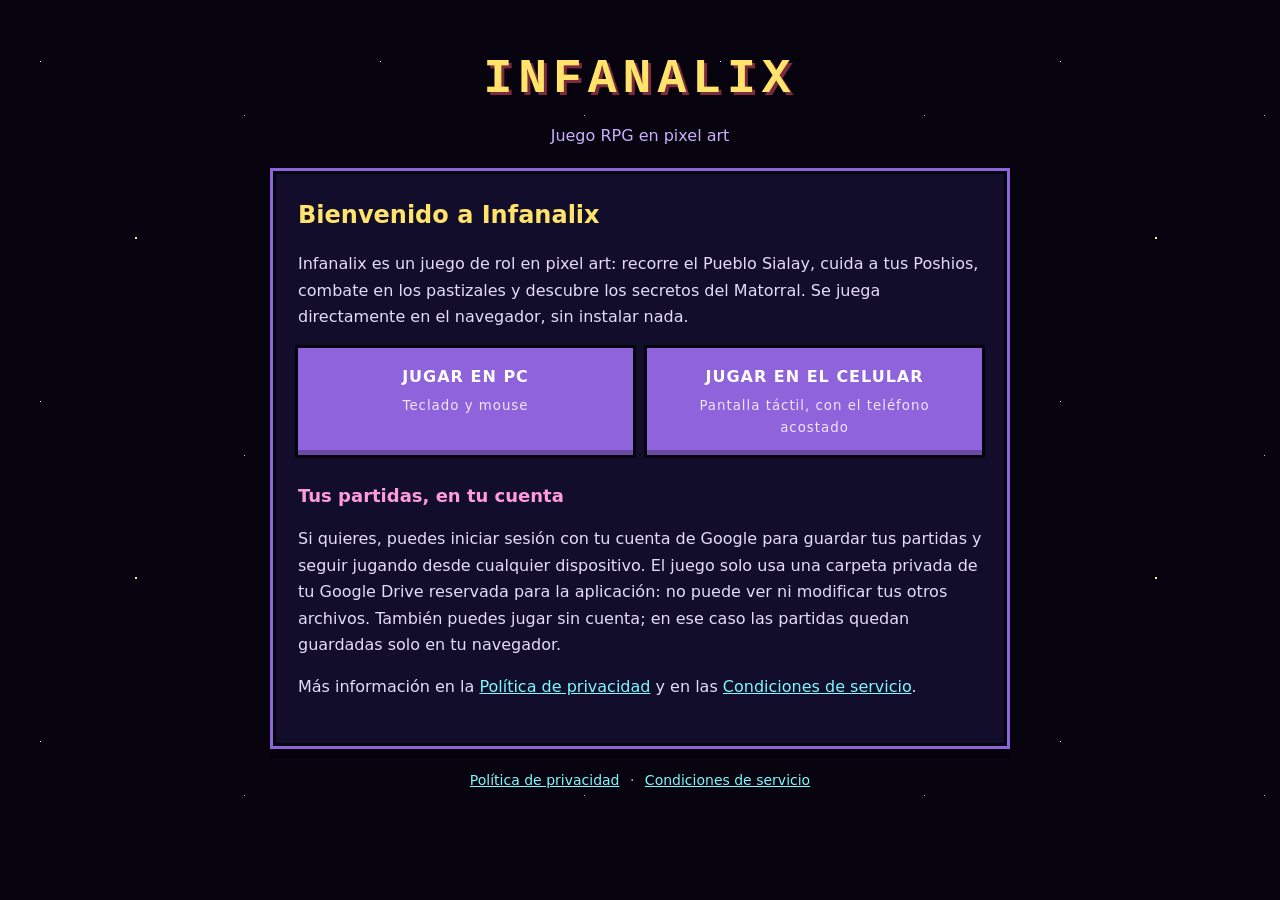
<file: index.html>
<!doctype html>
<html lang="es">
<head>
<meta charset="utf-8">
<meta name="viewport" content="width=device-width,initial-scale=1">
<title>Infanalix</title>
<meta name="description" content="Infanalix, juego RPG en pixel art. Juega en PC o en el celular y guarda tus partidas con tu cuenta de Google.">
<link rel="stylesheet" href="estilo.css">
</head>
<body>
<div class="caja">
  <header>
    <div class="logo">INFANALIX</div>
    <p class="lema">Juego RPG en pixel art</p>
  </header>
  <main>
    <h1>Bienvenido a Infanalix</h1>
    <p>Infanalix es un juego de rol en pixel art: recorre el Pueblo Sialay, cuida a tus Poshios, combate en los pastizales y descubre los secretos del Matorral. Se juega directamente en el navegador, sin instalar nada.</p>
    <div class="jugar">
      <a href="Infanalix_PC.html">JUGAR EN PC<small>Teclado y mouse</small></a>
      <a href="Infanalix_Movil.html">JUGAR EN EL CELULAR<small>Pantalla táctil, con el teléfono acostado</small></a>
    </div>
    <h2>Tus partidas, en tu cuenta</h2>
    <p>Si quieres, puedes iniciar sesión con tu cuenta de Google para guardar tus partidas y seguir jugando desde cualquier dispositivo. El juego solo usa una carpeta privada de tu Google Drive reservada para la aplicación: no puede ver ni modificar tus otros archivos. También puedes jugar sin cuenta; en ese caso las partidas quedan guardadas solo en tu navegador.</p>
    <p>Más información en la <a href="privacidad.html">Política de privacidad</a> y en las <a href="terminos.html">Condiciones de servicio</a>.</p>
  </main>
  <footer>
    <a href="privacidad.html">Política de privacidad</a> · <a href="terminos.html">Condiciones de servicio</a>
  </footer>
</div>
</body>
</html>
</file>
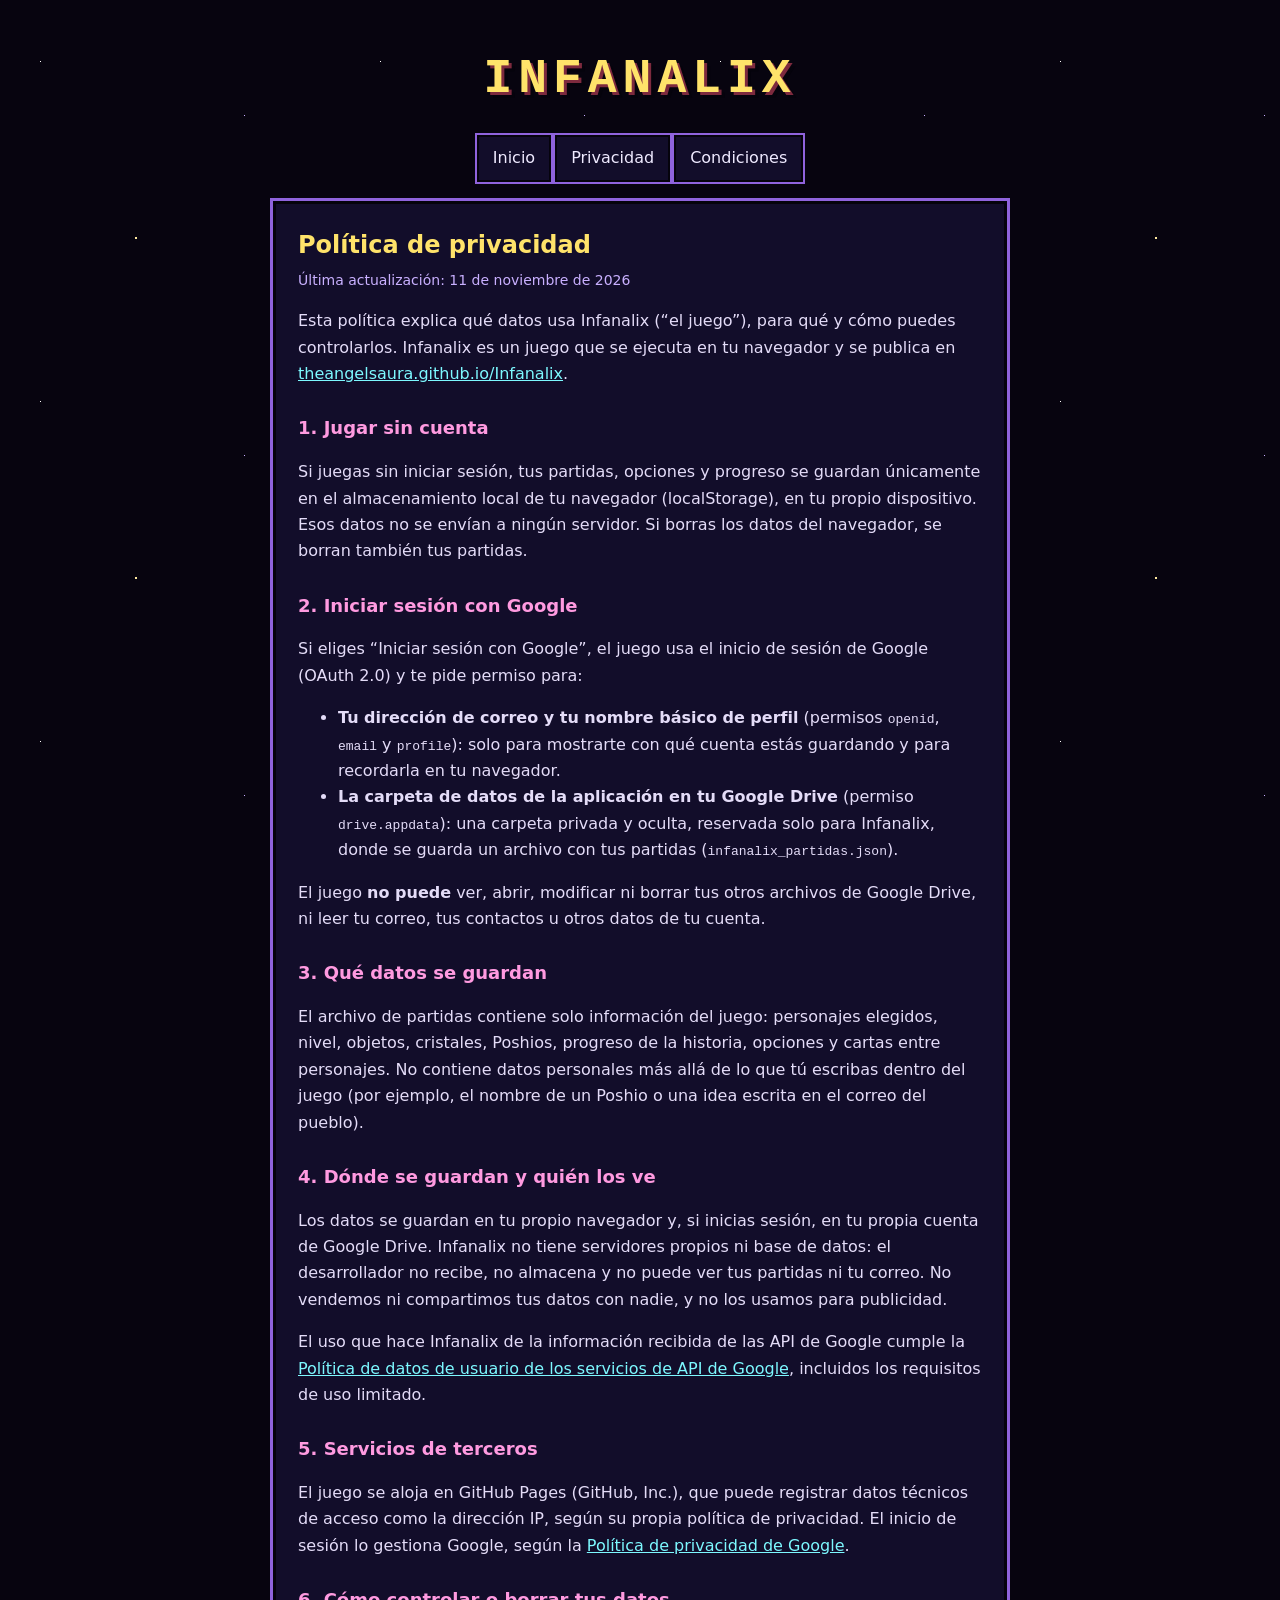
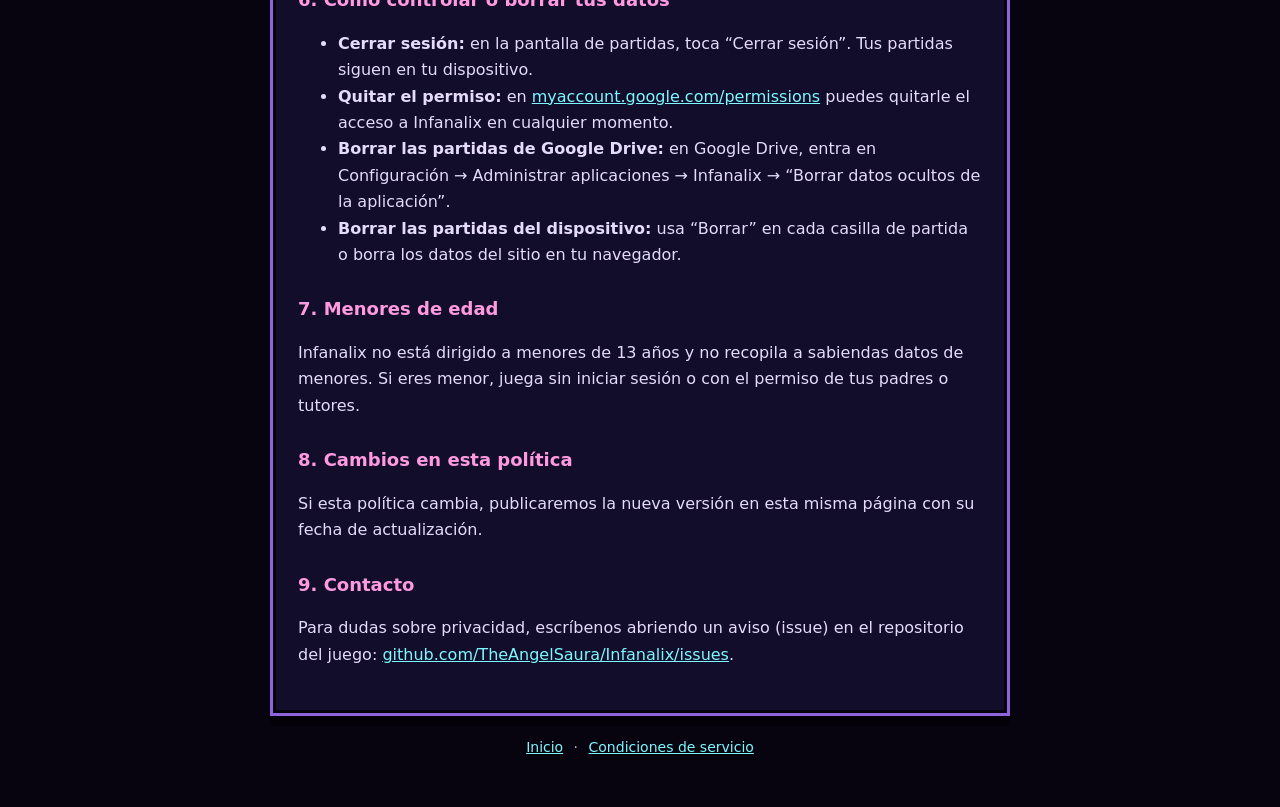
<file: privacidad.html>
<!doctype html>
<html lang="es">
<head>
<meta charset="utf-8">
<meta name="viewport" content="width=device-width,initial-scale=1">
<title>Política de privacidad · Infanalix</title>
<link rel="stylesheet" href="estilo.css">
</head>
<body>
<div class="caja">
  <header>
    <div class="logo">INFANALIX</div>
    <nav><a href="index.html">Inicio</a><a href="privacidad.html" aria-current="page">Privacidad</a><a href="terminos.html">Condiciones</a></nav>
  </header>
  <main>
    <h1>Política de privacidad</h1>
    <p class="fecha">Última actualización: 11 de noviembre de 2026</p>
    <p>Esta política explica qué datos usa Infanalix (“el juego”), para qué y cómo puedes controlarlos. Infanalix es un juego que se ejecuta en tu navegador y se publica en <a href="https://theangelsaura.github.io/Infanalix/">theangelsaura.github.io/Infanalix</a>.</p>

    <h2>1. Jugar sin cuenta</h2>
    <p>Si juegas sin iniciar sesión, tus partidas, opciones y progreso se guardan únicamente en el almacenamiento local de tu navegador (localStorage), en tu propio dispositivo. Esos datos no se envían a ningún servidor. Si borras los datos del navegador, se borran también tus partidas.</p>

    <h2>2. Iniciar sesión con Google</h2>
    <p>Si eliges “Iniciar sesión con Google”, el juego usa el inicio de sesión de Google (OAuth 2.0) y te pide permiso para:</p>
    <ul>
      <li><b>Tu dirección de correo y tu nombre básico de perfil</b> (permisos <code>openid</code>, <code>email</code> y <code>profile</code>): solo para mostrarte con qué cuenta estás guardando y para recordarla en tu navegador.</li>
      <li><b>La carpeta de datos de la aplicación en tu Google Drive</b> (permiso <code>drive.appdata</code>): una carpeta privada y oculta, reservada solo para Infanalix, donde se guarda un archivo con tus partidas (<code>infanalix_partidas.json</code>).</li>
    </ul>
    <p>El juego <b>no puede</b> ver, abrir, modificar ni borrar tus otros archivos de Google Drive, ni leer tu correo, tus contactos u otros datos de tu cuenta.</p>

    <h2>3. Qué datos se guardan</h2>
    <p>El archivo de partidas contiene solo información del juego: personajes elegidos, nivel, objetos, cristales, Poshios, progreso de la historia, opciones y cartas entre personajes. No contiene datos personales más allá de lo que tú escribas dentro del juego (por ejemplo, el nombre de un Poshio o una idea escrita en el correo del pueblo).</p>

    <h2>4. Dónde se guardan y quién los ve</h2>
    <p>Los datos se guardan en tu propio navegador y, si inicias sesión, en tu propia cuenta de Google Drive. Infanalix no tiene servidores propios ni base de datos: el desarrollador no recibe, no almacena y no puede ver tus partidas ni tu correo. No vendemos ni compartimos tus datos con nadie, y no los usamos para publicidad.</p>
    <p>El uso que hace Infanalix de la información recibida de las API de Google cumple la <a href="https://developers.google.com/terms/api-services-user-data-policy">Política de datos de usuario de los servicios de API de Google</a>, incluidos los requisitos de uso limitado.</p>

    <h2>5. Servicios de terceros</h2>
    <p>El juego se aloja en GitHub Pages (GitHub, Inc.), que puede registrar datos técnicos de acceso como la dirección IP, según su propia política de privacidad. El inicio de sesión lo gestiona Google, según la <a href="https://policies.google.com/privacy">Política de privacidad de Google</a>.</p>

    <h2>6. Cómo controlar o borrar tus datos</h2>
    <ul>
      <li><b>Cerrar sesión:</b> en la pantalla de partidas, toca “Cerrar sesión”. Tus partidas siguen en tu dispositivo.</li>
      <li><b>Quitar el permiso:</b> en <a href="https://myaccount.google.com/permissions">myaccount.google.com/permissions</a> puedes quitarle el acceso a Infanalix en cualquier momento.</li>
      <li><b>Borrar las partidas de Google Drive:</b> en Google Drive, entra en Configuración → Administrar aplicaciones → Infanalix → “Borrar datos ocultos de la aplicación”.</li>
      <li><b>Borrar las partidas del dispositivo:</b> usa “Borrar” en cada casilla de partida o borra los datos del sitio en tu navegador.</li>
    </ul>

    <h2>7. Menores de edad</h2>
    <p>Infanalix no está dirigido a menores de 13 años y no recopila a sabiendas datos de menores. Si eres menor, juega sin iniciar sesión o con el permiso de tus padres o tutores.</p>

    <h2>8. Cambios en esta política</h2>
    <p>Si esta política cambia, publicaremos la nueva versión en esta misma página con su fecha de actualización.</p>

    <h2>9. Contacto</h2>
    <p>Para dudas sobre privacidad, escríbenos abriendo un aviso (issue) en el repositorio del juego: <a href="https://github.com/TheAngelSaura/Infanalix/issues">github.com/TheAngelSaura/Infanalix/issues</a>.</p>
  </main>
  <footer>
    <a href="index.html">Inicio</a> · <a href="terminos.html">Condiciones de servicio</a>
  </footer>
</div>
</body>
</html>
</file>
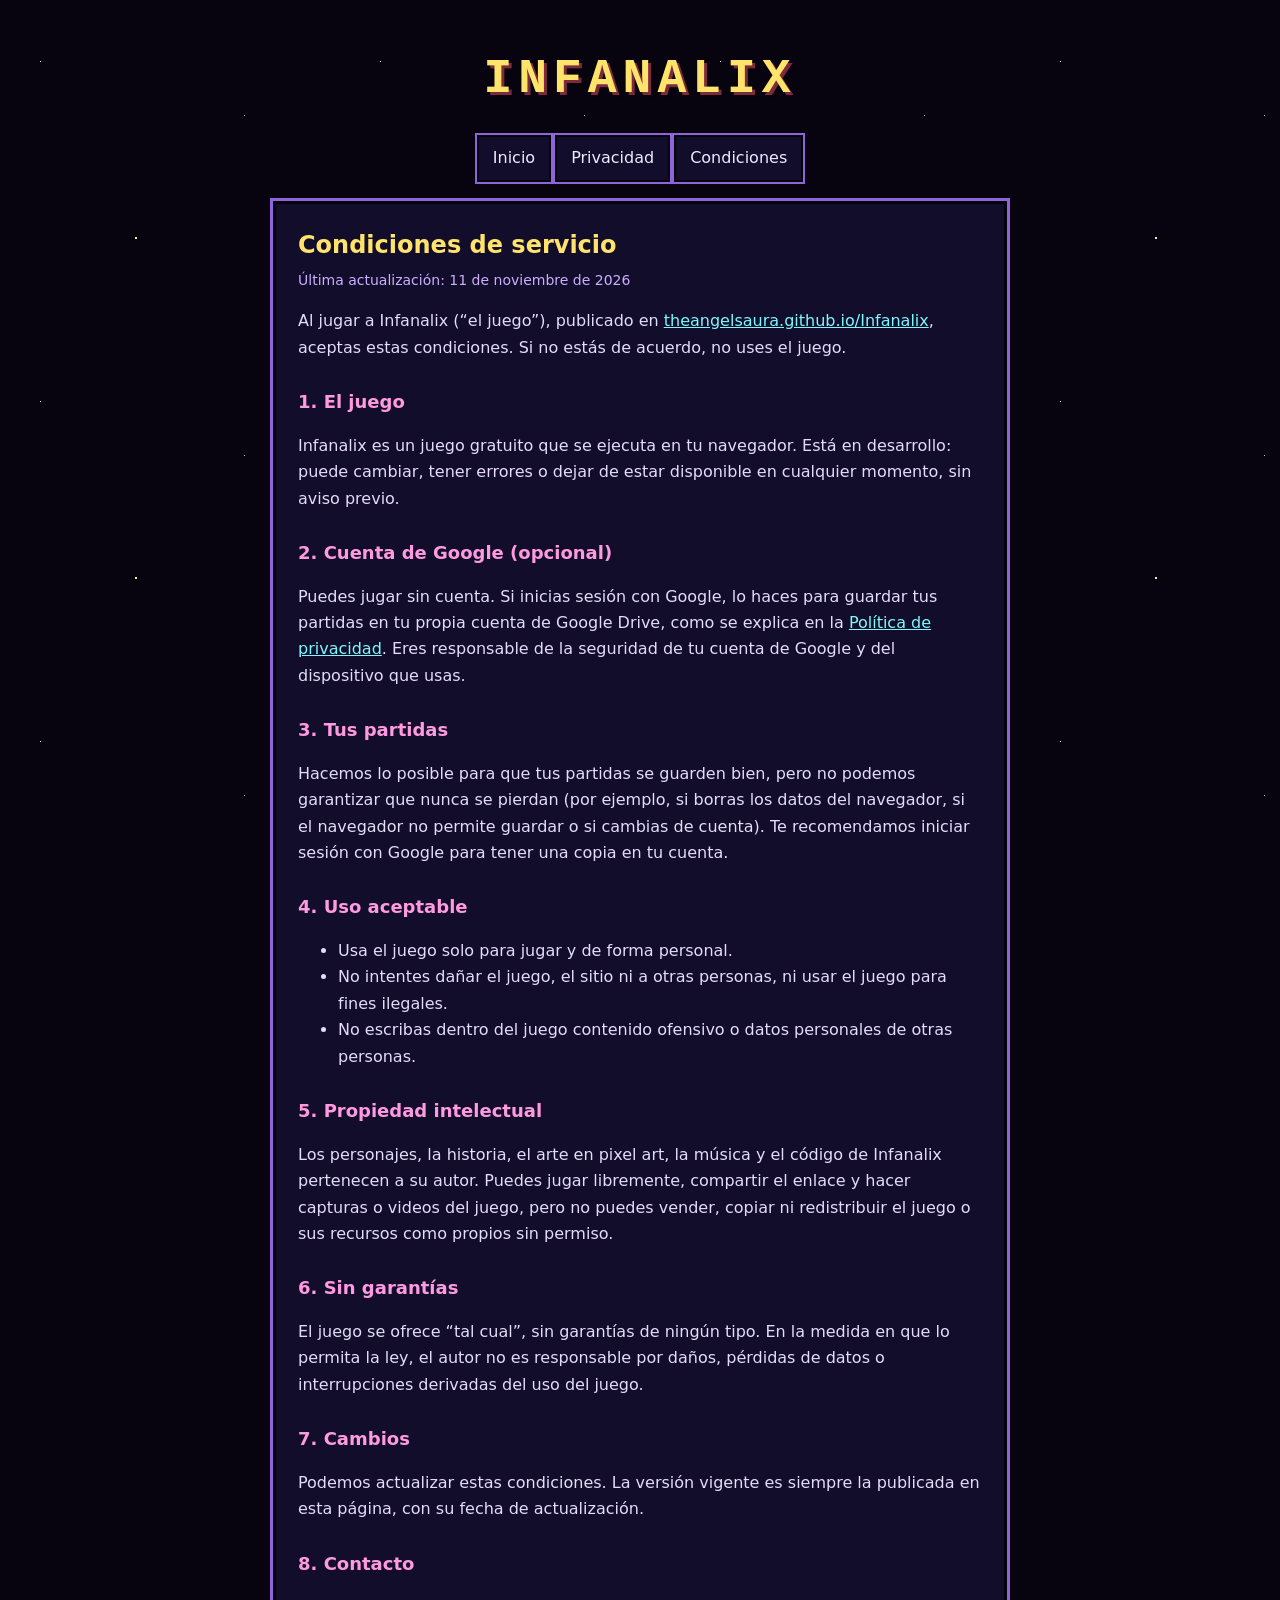
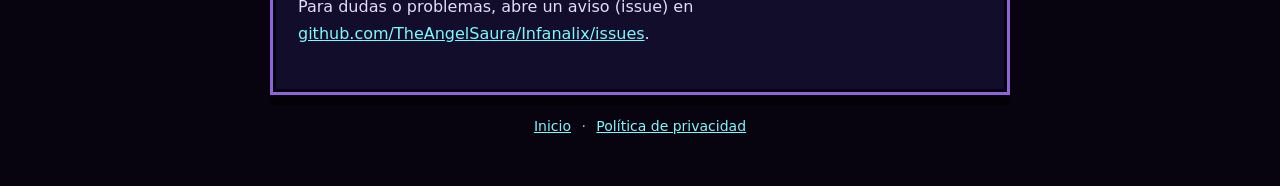
<file: terminos.html>
<!doctype html>
<html lang="es">
<head>
<meta charset="utf-8">
<meta name="viewport" content="width=device-width,initial-scale=1">
<title>Condiciones de servicio · Infanalix</title>
<link rel="stylesheet" href="estilo.css">
</head>
<body>
<div class="caja">
  <header>
    <div class="logo">INFANALIX</div>
    <nav><a href="index.html">Inicio</a><a href="privacidad.html">Privacidad</a><a href="terminos.html" aria-current="page">Condiciones</a></nav>
  </header>
  <main>
    <h1>Condiciones de servicio</h1>
    <p class="fecha">Última actualización: 11 de noviembre de 2026</p>
    <p>Al jugar a Infanalix (“el juego”), publicado en <a href="https://theangelsaura.github.io/Infanalix/">theangelsaura.github.io/Infanalix</a>, aceptas estas condiciones. Si no estás de acuerdo, no uses el juego.</p>

    <h2>1. El juego</h2>
    <p>Infanalix es un juego gratuito que se ejecuta en tu navegador. Está en desarrollo: puede cambiar, tener errores o dejar de estar disponible en cualquier momento, sin aviso previo.</p>

    <h2>2. Cuenta de Google (opcional)</h2>
    <p>Puedes jugar sin cuenta. Si inicias sesión con Google, lo haces para guardar tus partidas en tu propia cuenta de Google Drive, como se explica en la <a href="privacidad.html">Política de privacidad</a>. Eres responsable de la seguridad de tu cuenta de Google y del dispositivo que usas.</p>

    <h2>3. Tus partidas</h2>
    <p>Hacemos lo posible para que tus partidas se guarden bien, pero no podemos garantizar que nunca se pierdan (por ejemplo, si borras los datos del navegador, si el navegador no permite guardar o si cambias de cuenta). Te recomendamos iniciar sesión con Google para tener una copia en tu cuenta.</p>

    <h2>4. Uso aceptable</h2>
    <ul>
      <li>Usa el juego solo para jugar y de forma personal.</li>
      <li>No intentes dañar el juego, el sitio ni a otras personas, ni usar el juego para fines ilegales.</li>
      <li>No escribas dentro del juego contenido ofensivo o datos personales de otras personas.</li>
    </ul>

    <h2>5. Propiedad intelectual</h2>
    <p>Los personajes, la historia, el arte en pixel art, la música y el código de Infanalix pertenecen a su autor. Puedes jugar libremente, compartir el enlace y hacer capturas o videos del juego, pero no puedes vender, copiar ni redistribuir el juego o sus recursos como propios sin permiso.</p>

    <h2>6. Sin garantías</h2>
    <p>El juego se ofrece “tal cual”, sin garantías de ningún tipo. En la medida en que lo permita la ley, el autor no es responsable por daños, pérdidas de datos o interrupciones derivadas del uso del juego.</p>

    <h2>7. Cambios</h2>
    <p>Podemos actualizar estas condiciones. La versión vigente es siempre la publicada en esta página, con su fecha de actualización.</p>

    <h2>8. Contacto</h2>
    <p>Para dudas o problemas, abre un aviso (issue) en <a href="https://github.com/TheAngelSaura/Infanalix/issues">github.com/TheAngelSaura/Infanalix/issues</a>.</p>
  </main>
  <footer>
    <a href="index.html">Inicio</a> · <a href="privacidad.html">Política de privacidad</a>
  </footer>
</div>
</body>
</html>
</file>
<file: estilo.css>
:root{--fondo:#07040f;--panel:#120d2a;--borde:#8f63dc;--texto:#efeaff;--suave:#c9b0ff;--oro:#ffe36a;--rosa:#ff9ae0;--enlace:#7df8ff}
*{box-sizing:border-box}
html,body{margin:0;background:var(--fondo);color:var(--texto);font-family:system-ui,-apple-system,"Segoe UI",Roboto,sans-serif;line-height:1.65}
body{background-image:radial-gradient(1px 1px at 12% 18%,#fff 50%,transparent 51%),radial-gradient(1px 1px at 72% 34%,#c9b0ff 50%,transparent 51%),radial-gradient(2px 2px at 40% 70%,#ffe9a0 50%,transparent 51%),radial-gradient(1px 1px at 86% 82%,#7df8ff 50%,transparent 51%),radial-gradient(1px 1px at 25% 90%,#fff 50%,transparent 51%);background-size:340px 340px;background-attachment:fixed}
.caja{max-width:760px;margin:0 auto;padding:32px 16px 48px}
header{text-align:center;margin-bottom:24px}
.logo{font-family:"Courier New",monospace;font-weight:700;font-size:clamp(28px,7vw,48px);letter-spacing:6px;color:var(--oro);text-shadow:3px 3px 0 #7d2a3e,6px 6px 0 #05030c;margin:8px 0 4px}
.lema{color:var(--suave);margin:0}
nav{display:flex;flex-wrap:wrap;gap:8px;justify-content:center;margin:18px 0 0}
nav a{color:var(--texto);text-decoration:none;background:var(--panel);padding:8px 14px;box-shadow:0 0 0 2px #05030c,0 0 0 4px var(--borde)}
nav a:hover,nav a:focus-visible{box-shadow:0 0 0 2px #05030c,0 0 0 4px var(--oro);outline:none}
main{background:var(--panel);box-shadow:0 0 0 3px #05030c,0 0 0 6px var(--borde),0 10px 0 6px rgba(0,0,0,.45);padding:22px 22px 26px}
h1{font-size:24px;color:var(--oro);margin:0 0 4px}
h2{font-size:18px;color:var(--rosa);margin:26px 0 6px}
p,li{color:#e4dcf8}
a{color:var(--enlace)}
.fecha{color:var(--suave);font-size:14px;margin:0 0 14px}
.jugar{display:grid;grid-template-columns:repeat(auto-fit,minmax(220px,1fr));gap:14px;margin:18px 0 6px}
.jugar a{display:block;text-align:center;text-decoration:none;color:#fff;background:#8f63dc;padding:16px;font-weight:700;letter-spacing:1px;box-shadow:0 0 0 3px #05030c,inset 0 -5px 0 rgba(0,0,0,.25)}
.jugar a small{display:block;font-weight:400;color:#efe6ff;margin-top:4px}
.jugar a:hover,.jugar a:focus-visible{background:#a47cf0;outline:none}
footer{text-align:center;color:var(--suave);font-size:14px;margin-top:26px}
footer a{margin:0 6px}
</file>
